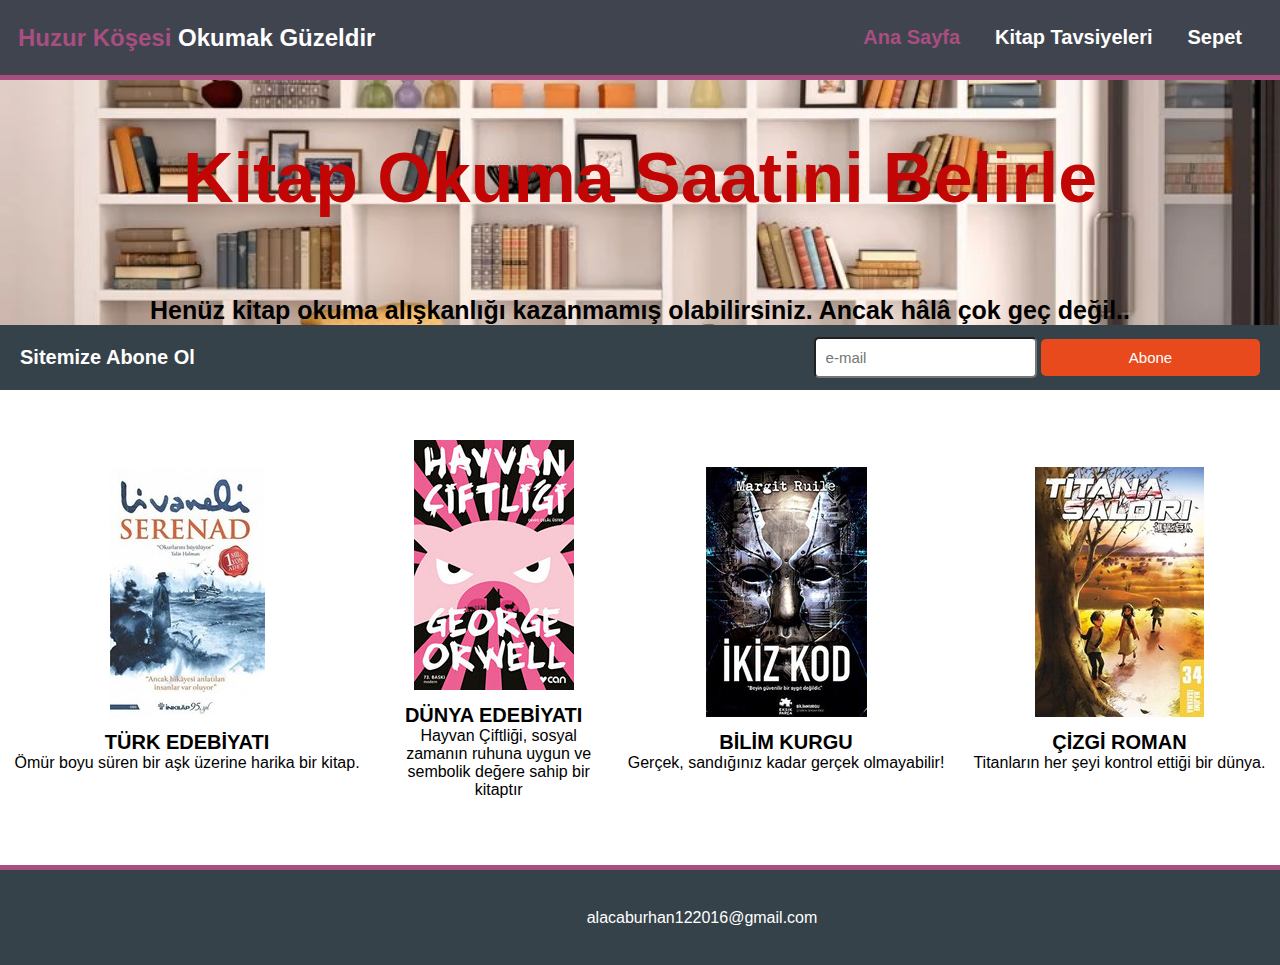
<file: index.html>
<!DOCTYPE html>
<html lang="en">
<head>
    <meta charset="UTF-8">
    <meta http-equiv="X-UA-Compatible" content="IE=edge">
    <meta name="viewport" content="width=device-width, initial-scale=1.0">
    <title>Ana Sayfa</title>
    <link rel="stylesheet" href="https://cdnjs.cloudflare.com/ajax/libs/font-awesome/6.4.0/css/all.min.css" integrity="sha512-iecdLmaskl7CVkqkXNQ/ZH/XLlvWZOJyj7Yy7tcenmpD1ypASozpmT/E0iPtmFIB46ZmdtAc9eNBvH0H/ZpiBw==" crossorigin="anonymous" referrerpolicy="no-referrer" />
    <link rel="stylesheet" href="./style.css">
</head>
<body>
    <nav class="navbar">
        <div class="navbar_div--left"> <h1>Huzur Köşesi <span>Okumak Güzeldir</span></h1></div>
       
        <div class="navbar_div">
            <ul class="navbar_div-ul">
                <li class="navbar_div-ul--li"><a class="active" href="./index.html">Ana Sayfa</a></li>
                <li class="navbar_div-ul--li"><a href="./kitaptavsiyeleri.html" >Kitap Tavsiyeleri</a></li>
                <li class="navbar_div-ul--li"><a href="./sepetim.html">Sepet</a></li>
            </ul>
        </div>
    </nav>
    <main class="content">
            <div class="content_div">
                <h2><b>Kitap Okuma Saatini Belirle</b></h2>
                <p class="mesaj">Henüz kitap okuma alışkanlığı kazanmamış olabilirsiniz. Ancak hâlâ çok geç değil..</p>
                
            </div>
            <div class="div_input">
            <h3>Sitemize Abone Ol</h3>
                
            <div class="div_input1">
                <input type="e-posta" placeholder="e-mail" class="email">
                <input type="button abone" value="Abone" class="abone">
            </div>
            </div>
            <div class="kitaplar">
                <div>
                    <img src="./img/serenad-196825-178717-19-K.jpg" alt="" class="img1">
                    <h3>TÜRK EDEBİYATI</h3>
                    <p class="p1">Ömür boyu süren bir aşk üzerine harika bir kitap.</p>
                </div>
                <div>
                    <img src="./img/hayvan-ciftligi-120946-752579-12-K.jpg" alt="" class="img1">
                    <h3>DÜNYA EDEBİYATI</h3>
                    <p class="p2">Hayvan Çiftliği, sosyal zamanın ruhuna uygun ve sembolik değere sahip bir kitaptır</p>
                </div>
                <div>
                    <img src="./img/ikiz-kod-447352-30-K.jpg" alt="" class="img1">
                    <h3>BİLİM KURGU</h3>
                    <p class="p3">Gerçek, sandığınız kadar gerçek olmayabilir!</p>
                </div>
                <div>
                    <img src="./img/titana-saldiri-34-785497-41-K.jpg" alt="" class="img1">
                    <h3>ÇİZGİ ROMAN</h3>
                    <p>Titanların her şeyi kontrol ettiği bir dünya. </p>
                </div>
            </div>
    </main>
    <footer class="footer">
        <i class="fa-brands fa-linkedin"></i>
        <i class="fa-brands fa-whatsapp"></i>
        <i class="fa-brands fa-instagram"></i>
        <i class="fa-brands fa-twitter"></i>
        <p>alacaburhan122016@gmail.com</p>
        
    </footer>
</body>
</html>
</file>
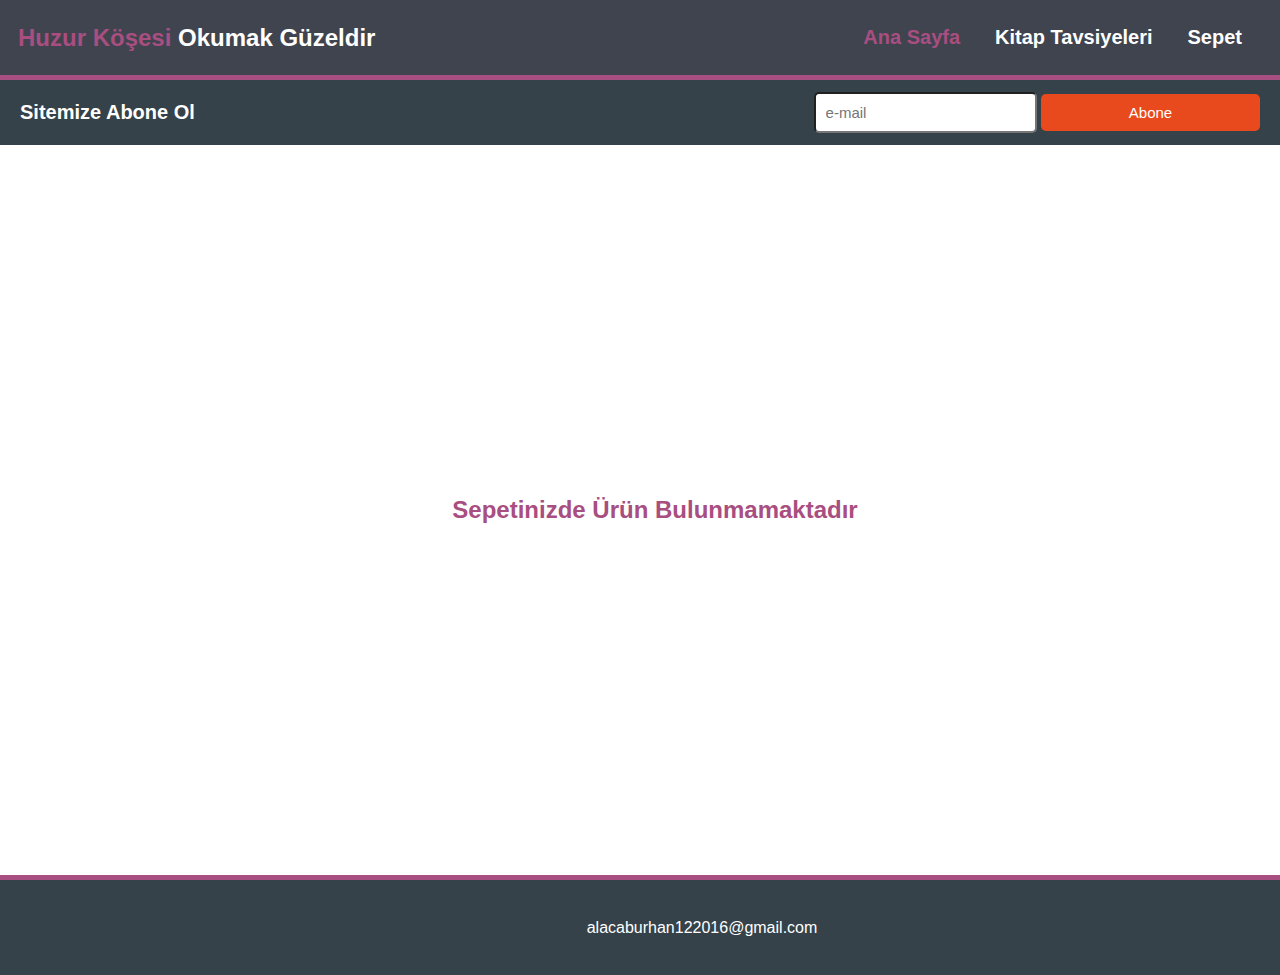
<file: sepetim.html>
<!DOCTYPE html>
<html lang="en">
<head>
    <meta charset="UTF-8">
    <meta http-equiv="X-UA-Compatible" content="IE=edge">
    <meta name="viewport" content="width=device-width, initial-scale=1.0">
    <title>Sepetim</title>
    <link rel="stylesheet" href="https://cdnjs.cloudflare.com/ajax/libs/font-awesome/6.4.0/css/all.min.css" integrity="sha512-iecdLmaskl7CVkqkXNQ/ZH/XLlvWZOJyj7Yy7tcenmpD1ypASozpmT/E0iPtmFIB46ZmdtAc9eNBvH0H/ZpiBw==" crossorigin="anonymous" referrerpolicy="no-referrer" />
    <link rel="stylesheet" href="./style.css">
</head>
<body>
    <nav class="navbar">
        <div class="navbar_div--left"> <h1>Huzur Köşesi <span>Okumak Güzeldir</span></h1></div>
       
        <div class="navbar_div">
            <ul class="navbar_div-ul">
                <li class="navbar_div-ul--li"><a class="active" href="./index.html">Ana Sayfa</a></li>
                <li class="navbar_div-ul--li"><a href="./kitaptavsiyeleri.html">Kitap Tavsiyeleri</a></li>
                <li class="navbar_div-ul--li"><a href="./sepetim.html">Sepet</a></li>
            </ul>
        </div>
    </nav>
    <div class="div_input">
        <h3>Sitemize Abone Ol</h3>
            
        <div class="div_input1">
            <input type="e-posta" placeholder="e-mail" class="email">
            <input type="button abone" value="Abone" class="abone">
        </div>
        </div>
        <div class="sepet">
            <i  class="fa-solid fa-cart-shopping"></i>
            <h1>Sepetinizde Ürün Bulunmamaktadır</h1>
        </div>
        <footer class="footer">
            <i class="fa-brands fa-linkedin" ></i>
            <i class="fa-brands fa-whatsapp"></i>
            <i class="fa-brands fa-instagram"></i>
            <i class="fa-brands fa-twitter"></i>
            <p>alacaburhan122016@gmail.com</p>
            
        </footer>
</body>
</html>
</file>
<file: style.css>
*{
    margin: 0;
    padding: 0;
    box-sizing: border-box;
    text-decoration: none;
    font-family: Arial, Helvetica, sans-serif;
}
.navbar{
    display: flex;
    height:80px;
    background-color: #3f444f;
    justify-content: space-between;
    align-items: center;
    color: white;
    padding: 0 18px;
    border-bottom: 5px solid #A84E80;
    }
    .navbar a{
        color: white;
        text-decoration: none;
        font-size: 20px;
        font-weight: bold;
        margin-right: 20px;
        
    }

    .navbar a:hover{
        background-color: #A84E80;
        color: white;
        border-radius: 2px;
       
       
    }

.navbar span{
     color: white; 
     font-family: Arial, Helvetica, sans-serif;
     word-spacing: 0px;
     height: 100px;
     
    
}
h1{
    font-weight: bold;
     font-size: 1.5rem;
    color: #A84E80   
 
}

 

.navbar_div-ul--li{
    list-style-type: none;
    
    
}
.navbar_div-ul{
    display: flex;
    gap: 15px;
}
.navbar_div-ul--li .active{
    color: #A84E80;
}
.content{
    height:785px; }


.content_div{
    display:flex;
    flex-direction:column;
    background-image: url(./img/shutterstock_364962008-1000x680.webp); 
    background-size: cover;
    background-position: center;
    background-repeat: no-repeat;
    justify-content: center;
    padding: 0  30px;
    gap: 20px;
     align-items: center;
     text-align: center;
     min-height: ;
}
 .content_div h2{
    font-size: 70px; 

}
 h2 {
    display: block;
    font-size: 30px;
     margin-block-start: 0.83em;
    margin-block-end: 0.83em;
    margin-inline-start: 0px;
    margin-inline-end: 0px; 
    font-weight: bold;
    color: rgb(194, 6, 6);
} 
.mesaj{
    color: black;
    font-size: 25px;
    font-weight: bold;
}
.div_input{
    background-color: #35424a;
    color: white;
    display: flex;
    justify-content: space-between; 
    align-items: center;
    height: 65px;
    padding: 0 20px;
 
}

.abone{
    font-size: 15px;
    padding: 10px;
    background-color: #e8491d;
    border: none;
    color: #fff;
    border-radius: 5px;
    text-align: center;
}
.email{
    font-size: 15px;
    padding: 10px;
    border-radius: 5px;
}
.kitaplar{
display: flex;
text-align: center;
align-items: center;
margin: 20px 0; 
padding: 20px 0; 
justify-content:space-around;

}
h3{
    font-size: 20px;
border-radius: 15px;
}
 
.p2{
    width: 200px;
    margin-left: 10px;

}

.footer{
    background-color: #35424a;
    display: flex;
    justify-content: center;
    height: 100px;
    align-items: center;
    color: white;
    border-top: 5px solid #A84E80;
    gap: 1px;
}
i{
    margin: 15px;
    font-size:40px;

}
i:hover{
    transform:scale(1.2) ;
}
.img1:hover{
    transform: scale(1.4);
}
/** sepetim css */
.sepet{
    display: flex;
    height:730px;
    align-items: center;
    text-align: center;
    justify-content: center;
    font-size: 30px;
}
.tavsiye{
    height:720px;
     display: flex;
    align-items: center;
    text-align: center;
    justify-content: center;
    font-size: 30px;
    background-color: rgba(220, 233, 220, 0.933);
}
img{
    margin: 10px;
}
img:hover{
    transform: scale(1.3);
}
</file>
